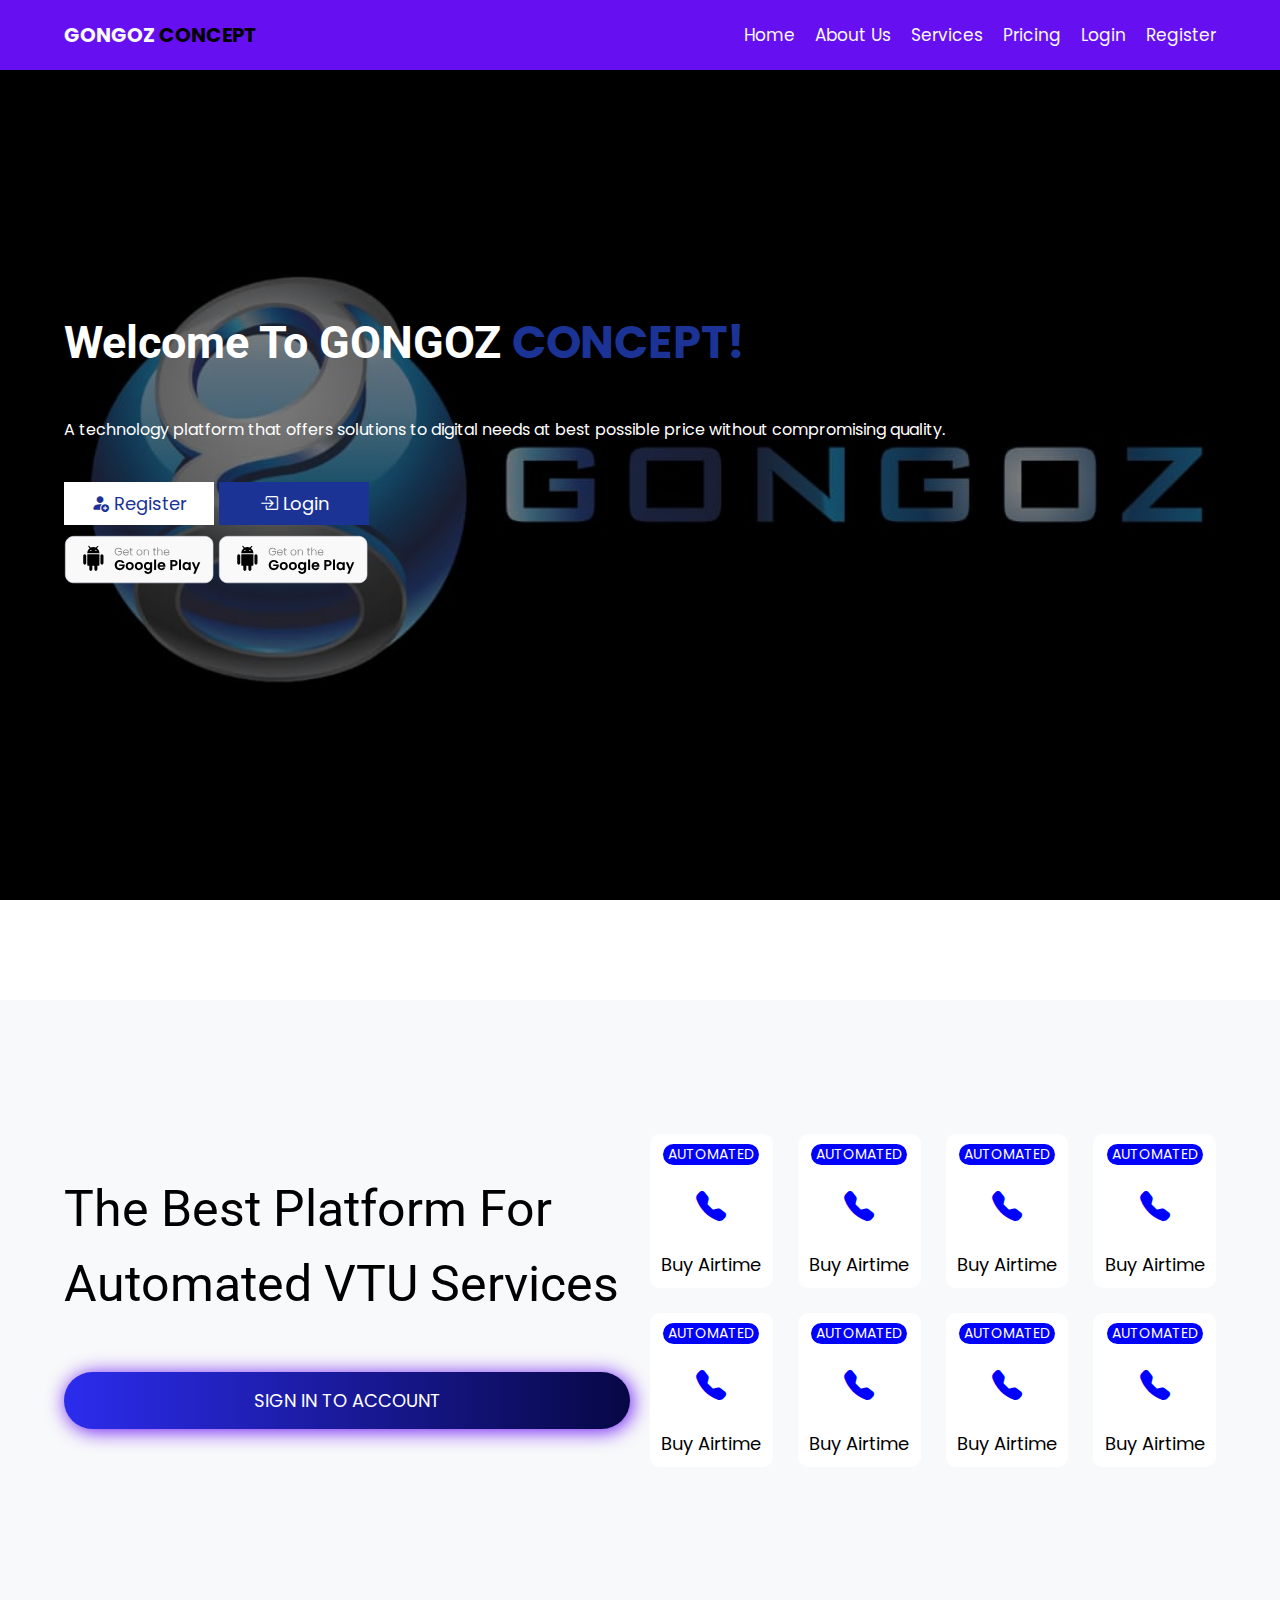
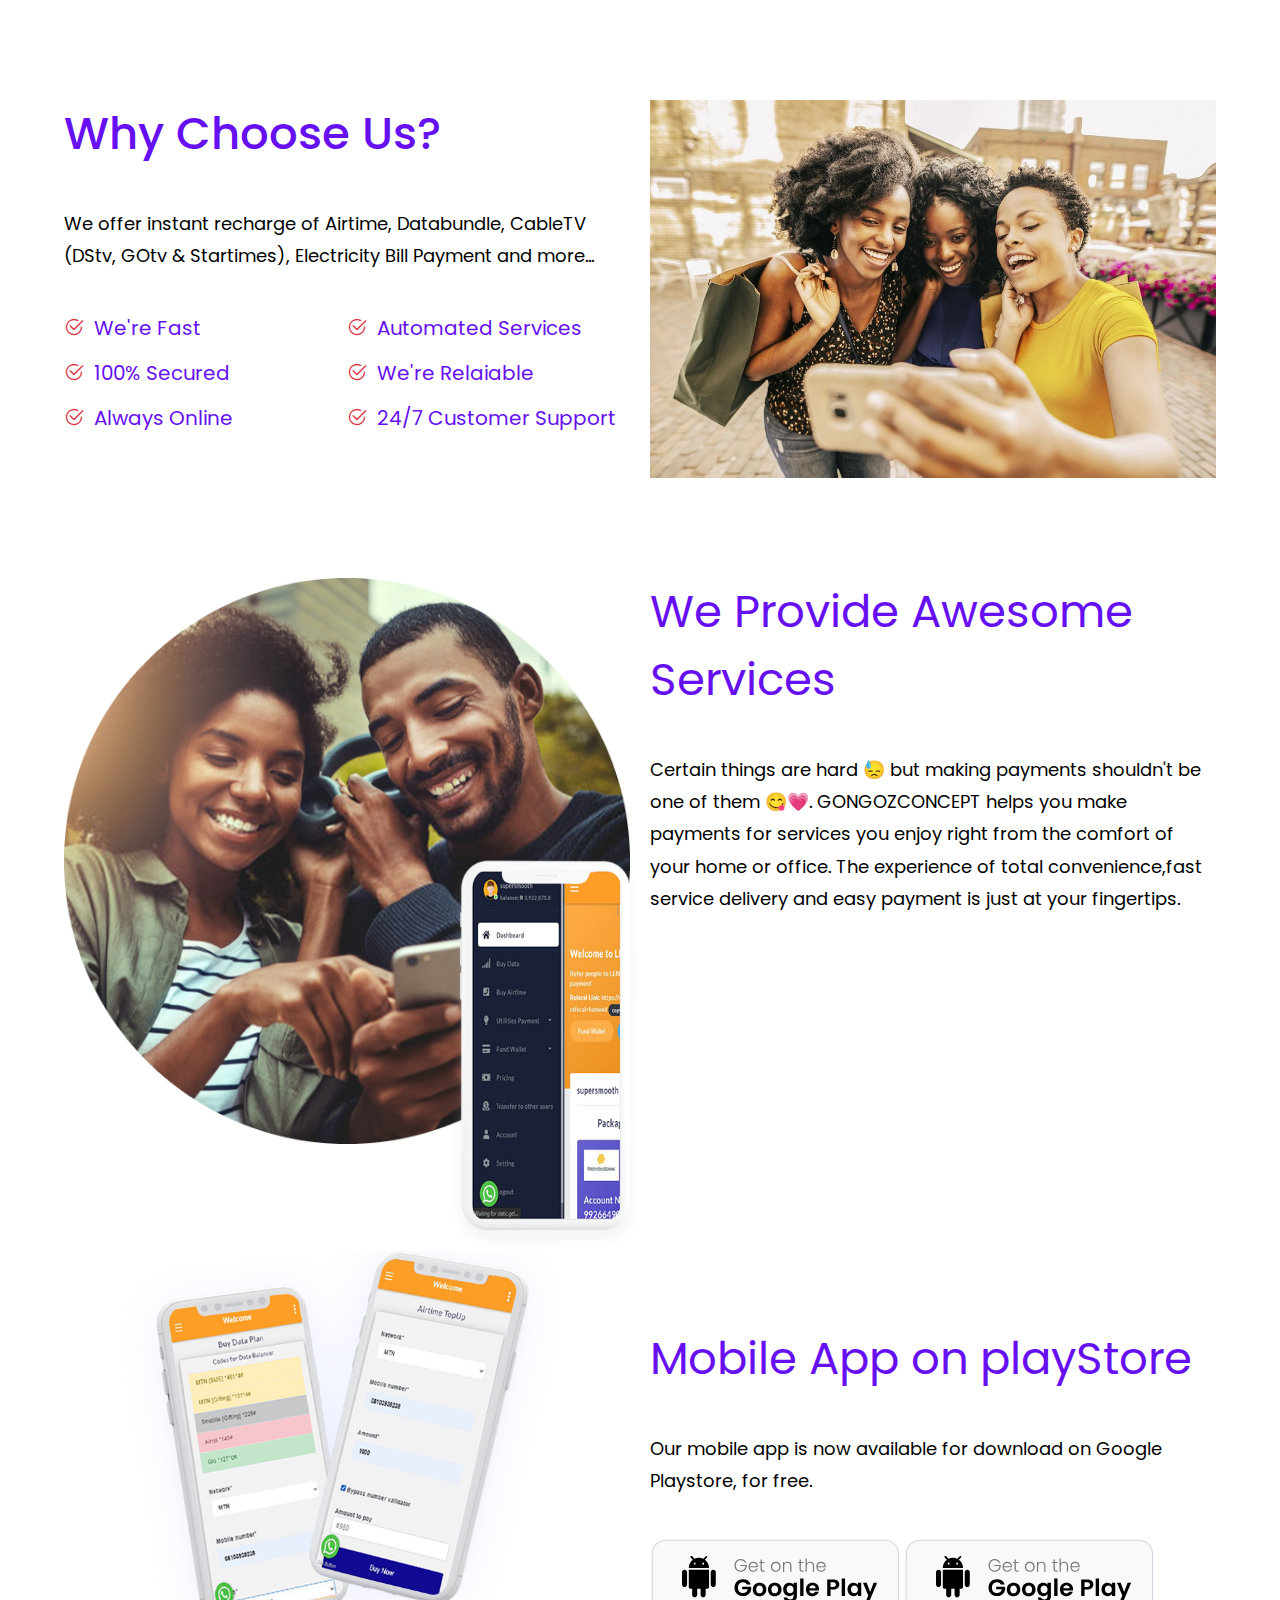
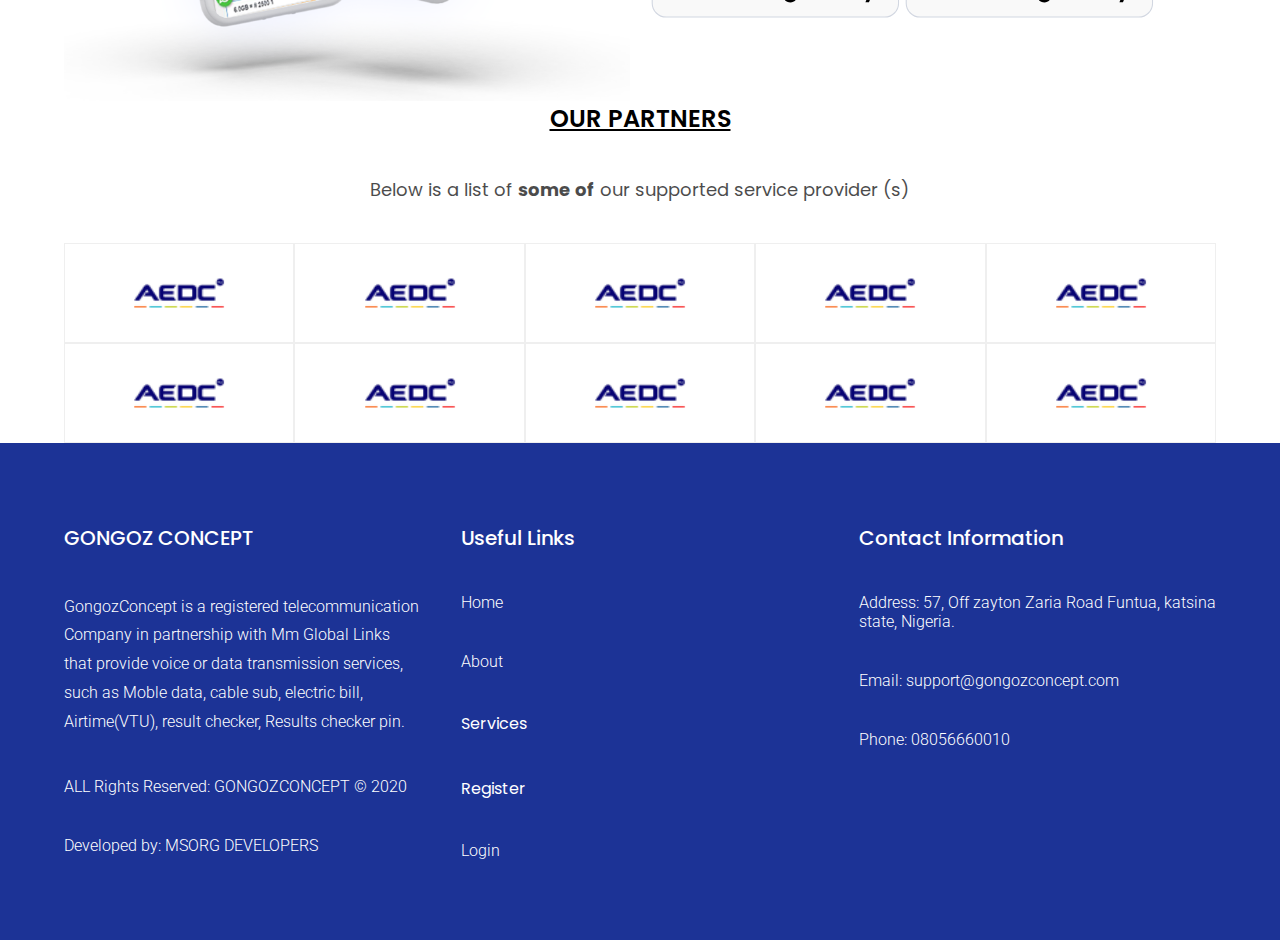
<file: index.html>
<!DOCTYPE html>
<html lang="en">
  <head>
    <meta charset="UTF-8" />
    <meta name="viewport" content="width=device-width, initial-scale=1.0" />
    <!-- mbile meta -->
    <meta name="viewport" content="initial-scale=1, maximum-scale=1" />
    <!-- author -->
    <meta name="author" content="Reuben" />
    <!-- description -->
    <meta name="description" content="Crypto Trading Company in Ughelli" />
    <!-- keywords -->
    <meta name="keywords" content="Airtime, VTU, Cable Tv, Delta State" />
    <title>Gongoz Clone| Home-Page</title>
    <!-- Design system css -->
    <link rel="stylesheet" href="./src/css/design-system.css" />
    <!-- index.css -->
    <link rel="stylesheet" href="./src/css/index.css" />
    <!-- bootstrap icons -->
    <link
      rel="stylesheet"
      href="https://cdn.jsdelivr.net/npm/bootstrap-icons@1.11.3/font/bootstrap-icons.min.css"
    />
    <!-- fontawesome -->
    <!-- <link rel="stylesheet" href="https://cdnjs.cloudflare.com/ajax/libs/font-awesome/6.6.0/css/all.min.css"/> -->
  </head>
  <body>
    <!-- Big screen nav starts -->
    <header class="header-lg">
      <nav class="nav container">
        <div class="nav_left poppins-bold">
          Gongoz <span class="concept">Concept</span>
        </div>
        <div class="nav_right">
          <a href="index.html">Home</a>
          <a href="about.html">About Us</a>
          <a href="#">Services</a>
          <a href="#">Pricing</a>
          <a href="login.html">Login</a>
          <a href="register.html">Register</a>
        </div>
      </nav>
    </header>
    <!-- Big screen nav ends -->

    <!-- Small screen nav -->
    <header class="headersm" id="headersm">
      <nav class="nav-sm">
        <div class="top container">
          <div class="top_left poppins-bold">
            Gongoz <span class="Concept">Concept</span>
          </div>
          <div class="top_right">
            <i class="bi bi-list hambuger" id="hambuger"></i>
            <i class="bi bi-x close" id="close"></i>
          </div>
        </div>
        <div class="bottom">
          <div>
            <a href="index.html">Home</a>
          </div>
          <div>
            <a href="about.html">About Us</a>
          </div>
          <div>
            <a href="#">Services</a>
          </div>

          <div>
            <a href="#">Pricing</a>
          </div>

          <div>
            <a href="login.html">Login</a>
          </div>
        </div>
      </nav>
    </header>
    <!-- Small screen nav ends -->

    <!-- intro section starts -->
    <div class="intro_section" id="intro_section">
      <div class="intro_section--content container">
        <h1 class="welcome roboto-bold">
          Welcome To GONGOZ <span class="intro_concept">CONCEPT!</span>
        </h1>
        <p class="intro_text poppins-regular">
          A technology platform that offers solutions to digital needs at best
          possible price without compromising quality.
        </p>

        <div class="buttons">
          <button class="register">
            <i class="bi bi-person-fill-add"></i> Register
          </button>
          <button class="login">
            <i class="bi bi-box-arrow-in-right"></i> Login
          </button>
        </div>
        <div class="store">
          <img
            src="./src/images/google_play_img.svg"
            alt=""
            class="responsive-img playStore"
            height="200"
          />
          <img
            src="./src/images/google_play_img.svg"
            alt=""
            class="responsive-img appStore"
          />
        </div>
      </div>
    </div>
    <!-- intro section ends -->

    <!-- services section stars-->

    <div class="services_section" id="services_section">
      <div class="services_section--content container gridwith2Cols">
        <div class="services_section--content_right">
          <h1 class="service_title roboto-regular">
            The Best Platform For Automated VTU Services
          </h1>
          <button class="service_btn">SIGN IN TO ACCOUNT</button>
        </div>
        <div class="services_section--content_left">
          <div class="service">
            <p class="automated">AUTOMATED</p>
            <i class="bi bi-telephone-fill"></i>
            <a href="#" class="service_name">Buy Airtime</a>
          </div>

          <div class="service">
            <p class="automated">AUTOMATED</p>
            <i class="bi bi-telephone-fill"></i>
            <a href="#" class="service_name">Buy Airtime</a>
          </div>

          <div class="service">
            <p class="automated">AUTOMATED</p>
            <i class="bi bi-telephone-fill"></i>
            <a href="#" class="service_name">Buy Airtime</a>
          </div>

          <div class="service">
            <p class="automated">AUTOMATED</p>
            <i class="bi bi-telephone-fill"></i>
            <a href="#" class="service_name">Buy Airtime</a>
          </div>

          <div class="service">
            <p class="automated">AUTOMATED</p>
            <i class="bi bi-telephone-fill"></i>
            <a href="#" class="service_name">Buy Airtime</a>
          </div>

          <div class="service">
            <p class="automated">AUTOMATED</p>
            <i class="bi bi-telephone-fill"></i>
            <a href="#" class="service_name">Buy Airtime</a>
          </div>

          <div class="service">
            <p class="automated">AUTOMATED</p>
            <i class="bi bi-telephone-fill"></i>
            <a href="#" class="service_name">Buy Airtime</a>
          </div>

          <div class="service">
            <p class="automated">AUTOMATED</p>
            <i class="bi bi-telephone-fill"></i>
            <a href="#" class="service_name">Buy Airtime</a>
          </div>
        </div>
      </div>
    </div>
    <!-- services section ends-->

    <!-- Why choose us section starts-->
    <div class="chooseUs_section" id="chooseUs_section">
      <div class="chooseUs_section--content container gridwith2Cols">
        <div class="chooseUs_section--content_left flex">
          <div class="chooseUs_section_Title sectionTitle poppins-medium">
            Why Choose Us?
          </div>
          <p class="chooseUs_section_text sectionText">
            We offer instant recharge of Airtime, Databundle, CableTV (DStv,
            GOtv & Startimes), Electricity Bill Payment and more...
          </p>
          <div class="chooseUs_section_reasons">
            <div class="chooseUs_section_reasons--left">
              <div class="reason">
                <i class="bi bi-check2-circle"></i>
                <p>We're Fast</p>
              </div>
              <div class="reason">
                <i class="bi bi-check2-circle"></i>
                <p>100% Secured</p>
              </div>
              <div class="reason">
                <i class="bi bi-check2-circle"></i>
                <p>Always Online</p>
              </div>
            </div>
            <div class="chooseUs_section_reasons--right">
              <div class="reason">
                <i class="bi bi-check2-circle"></i>
                <p>Automated Services</p>
              </div>
              <div class="reason">
                <i class="bi bi-check2-circle"></i>
                <p>We're Relaiable</p>
              </div>
              <div class="reason">
                <i class="bi bi-check2-circle"></i>
                <p>24/7 Customer Support</p>
              </div>
            </div>
          </div>
        </div>
        <img
          src="./src/images/ban.jpg"
          alt="Why-Choose_Us-img"
          class="chooseUs_section--content_right responsive-img"
        />
      </div>
    </div>
    <!-- Why choose us section ends -->

    <!-- services we provide section starts -->
    <div class="services_weProvide" id="services_weprovide">
      <div class="services_weProvide--content gridwith2Cols container">
        <div class="services_weProvide--content-left">
          <img
            src="./src/images/cou.png"
            alt="services_pic"
            class="responsive-img"
            width="100%"
          />
          <img
            src="./src/images/smartphone1.png"
            alt="phone"
            class="responsive-img smartPhone1"
          />
        </div>
        <div class="services_weProvide--content-right flex">
          <div class="services_weProvide--content-right-top sectionTitle">
            We Provide Awesome Services
          </div>
          <div class="services_weProvide--content-right-bottom sectionText">
            Certain things are hard 😓 but making payments shouldn't be one of
            them 😋💗. GONGOZCONCEPT helps you make payments for services you
            enjoy right from the comfort of your home or office. The experience
            of total convenience,fast service delivery and easy payment is just
            at your fingertips.
          </div>
        </div>
      </div>
    </div>
    <!-- services we provide section ends -->

    <!-- Get mobile app starts -->
    <div class="getMobileApp" id="getMobileApp">
      <div class="getMobileApp--content gridwith2Cols container">
        <img
          src="./src/images/mobileApp.png"
          alt="services_pic"
          class="responsive-img getMobileApp--content-left"
          width="100%"
        />

        <div class="getMobileApp--content-right flex">
          <div class="getMobileApp--content-right-top sectionTitle">
            Mobile App on playStore
          </div>
          <div class="getMobileApp--content-right-bottom">
            <p class="sectionText">
              Our mobile app is now available for download on Google Playstore,
              for free.
            </p>
          </div>
          <div class="GetAppstore">
            <img
              src="./src/images/google_play_img.svg"
              alt=""
              class="responsive-img playStore"
            />
            <img
              src="./src/images/google_play_img.svg"
              alt=""
              class="responsive-img appStore"
            />
          </div>
        </div>
      </div>
    </div>
    <!-- Get mobile app ends -->

    <!-- Our partners section starts -->
    <div class="ourPartners_section" id="ourPartners_section">
      <div class="ourPartners_section--content container flex">
        <h2 class="ourPartners_section--top-title">OUR PARTNERS</h2>
        <p class="ourPartners_section--top-text">
          Below is a list of <b> some of</b> our supported service provider (s)
        </p>
        <div class="ourPartners_section--images">
          <div class="partnerImg">
            <img
              src="./src/images/aedc.png"
              alt="aedc"
              class="responsive-img"
            />
          </div>
          <div class="partnerImg">
            <img
              src="./src/images/aedc.png"
              alt="aedc"
              class="responsive-img"
            />
          </div>
          <div class="partnerImg">
            <img
              src="./src/images/aedc.png"
              alt="aedc"
              class="responsive-img"
            />
          </div>
          <div class="partnerImg">
            <img
              src="./src/images/aedc.png"
              alt="aedc"
              class="responsive-img"
            />
          </div>
          <div class="partnerImg">
            <img
              src="./src/images/aedc.png"
              alt="aedc"
              class="responsive-img"
            />
          </div>
          <div class="partnerImg">
            <img
              src="./src/images/aedc.png"
              alt="aedc"
              class="responsive-img"
            />
          </div>
          <div class="partnerImg">
            <img
              src="./src/images/aedc.png"
              alt="aedc"
              class="responsive-img"
            />
          </div>
          <div class="partnerImg">
            <img
              src="./src/images/aedc.png"
              alt="aedc"
              class="responsive-img"
            />
          </div>
          <div class="partnerImg">
            <img
              src="./src/images/aedc.png"
              alt="aedc"
              class="responsive-img"
            />
          </div>
          <div class="partnerImg">
            <img
              src="./src/images/aedc.png"
              alt="aedc"
              class="responsive-img"
            />
          </div>
        </div>
      </div>
    </div>
    <!-- Our partners section ends -->

    <!-- footer section starts -->
    <footer class="footer_section" id="footer_section">
      <div class="footer_section_content container">
        <div class="section1 flex">
          <p class="footerTitle poppins-medium">GONGOZ CONCEPT</p>
          <p style="line-height: 1.8" class="roboto-light">
            GongozConcept is a registered telecommunication Company in
            partnership with Mm Global Links that provide voice or data
            transmission services, such as Moble data, cable sub, electric bill,
            Airtime(VTU), result checker, Results checker pin.
          </p>
          <p class="roboto-light">
            ALL Rights Reserved: GONGOZCONCEPT &copy; 2020
          </p>
          <p class="roboto-light">Developed by: MSORG DEVELOPERS</p>
        </div>
        <div class="section2 flex">
          <p class="footerTitle poppins-medium">Useful Links</p>
          <div class="footerLinks flex">
            <a href="index.html" class="roboto-light">Home</a>
            <a href="#" class="roboto-light">About</a>
            <a href="#services_section">Services</a
            ><a href="register.html">Register</a>
            <a href="login.html" class="roboto-light">Login</a>
          </div>
        </div>
        <div class="section3 flex poppins-medium">
          <p class="footerTitle">Contact Information</p>
          <p class="roboto-light">
            Address: 57, Off zayton Zaria Road Funtua, katsina state, Nigeria.
          </p>
          <p class="roboto-light">Email: support@gongozconcept.com</p>
          <p class="roboto-light">Phone: 08056660010</p>
        </div>
      </div>
    </footer>
    <!--  footer section ends -->

    <!-- Read up CSS GRADIENT IN W3SCHOOL -->
    <script src="./src/js/main.js"></script>
  </body>
</html>
</file>
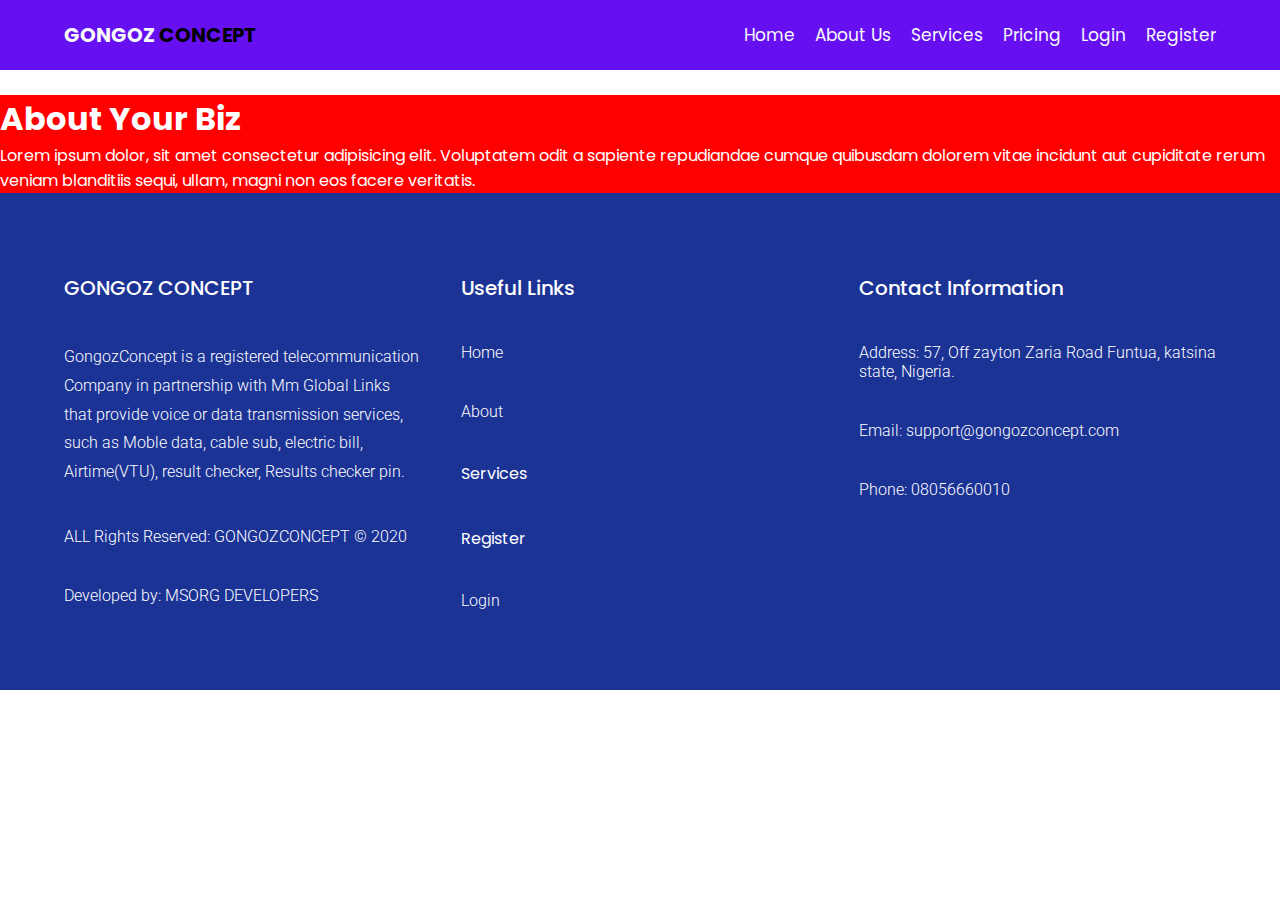
<file: about.html>
<!DOCTYPE html>
<html lang="en">
  <head>
    <meta charset="UTF-8" />
    <meta name="viewport" content="width=device-width, initial-scale=1.0" />
    <!-- mbile meta -->
    <meta name="viewport" content="initial-scale=1, maximum-scale=1" />
    <!-- author -->
    <meta name="author" content="Reuben" />
    <!-- description -->
    <meta name="description" content="Crypto Trading Company in Ughelli" />
    <!-- keywords -->
    <meta name="keywords" content="Airtime, VTU, Cable Tv, Delta State" />
    <title>Gongoz Clone| About Page</title>
    <!-- design system css -->
    <link rel="stylesheet" href="./src/css/design-system.css" />
    <!-- about.css -->
    <link rel="stylesheet" href="./src/css/about.css" />
    <!-- bootstrap icons -->
    <link
      rel="stylesheet"
      href="https://cdn.jsdelivr.net/npm/bootstrap-icons@1.11.3/font/bootstrap-icons.min.css"
    />
    <!-- icon -->
    <link rel="stylesheet" href="./src/images/smartphone1.png" />
  </head>
  <body id="aboutBody">
    <!-- big screen nav starts -->
    <header class="header-lg">
      <nav class="nav container">
        <div class="nav_left poppins-bold">
          Gongoz <span class="concept">Concept</span>
        </div>
        <div class="nav_right">
          <a href="index.html">Home</a>
          <a href="about.html">About Us</a>
          <a href="#">Services</a>
          <a href="#">Pricing</a>
          <a href="login.html">Login</a>
          <a href="register.html">Register</a>
        </div>
      </nav>
    </header>
    <!-- big screen nav ends -->

    <!-- small screen nav starts -->
    <header class="headersm" id="headersm">
      <nav class="nav-sm">
        <div class="top container">
          <div class="top_left poppins-bold">
            Gongoz <span class="Concept">Concept</span>
          </div>
          <div class="top_right">
            <i class="bi bi-list hambuger" id="hambuger"></i>
            <i class="bi bi-x close" id="close"></i>
          </div>
        </div>
        <div class="bottom">
          <div>
            <a href="index.html">Home</a>
          </div>
          <div>
            <a href="about.html">About Us</a>
          </div>
          <div>
            <a href="#">Services</a>
          </div>

          <div>
            <a href="#">Pricing</a>
          </div>

          <div>
            <a href="login.html">Login</a>
          </div>
        </div>
      </nav>
    </header>
    <!-- small screen ends -->

    <!-- content for about section starts -->
    <section class="about_content">
      <h1>About Your Biz</h1>
      <p>
        Lorem ipsum dolor, sit amet consectetur adipisicing elit. Voluptatem
        odit a sapiente repudiandae cumque quibusdam dolorem vitae incidunt aut
        cupiditate rerum veniam blanditiis sequi, ullam, magni non eos facere
        veritatis.
      </p>
    </section>
    <!-- content for about section ends -->

    <!-- footer section starts -->
    <footer class="footer_section" id="footer_section">
      <div class="footer_section_content container">
        <div class="section1 flex">
          <p class="footerTitle poppins-medium">GONGOZ CONCEPT</p>
          <p style="line-height: 1.8" class="roboto-light">
            GongozConcept is a registered telecommunication Company in
            partnership with Mm Global Links that provide voice or data
            transmission services, such as Moble data, cable sub, electric bill,
            Airtime(VTU), result checker, Results checker pin.
          </p>
          <p class="roboto-light">
            ALL Rights Reserved: GONGOZCONCEPT &copy; 2020
          </p>
          <p class="roboto-light">Developed by: MSORG DEVELOPERS</p>
        </div>
        <div class="section2 flex">
          <p class="footerTitle poppins-medium">Useful Links</p>
          <div class="footerLinks flex">
            <a href="index.html" class="roboto-light">Home</a>
            <a href="about.html" class="roboto-light">About</a>
            <a href="#services_section">Services</a
            ><a href="register.html">Register</a>
            <a href="login.html" class="roboto-light">Login</a>
          </div>
        </div>
        <div class="section3 flex poppins-medium">
          <p class="footerTitle">Contact Information</p>
          <p class="roboto-light">
            Address: 57, Off zayton Zaria Road Funtua, katsina state, Nigeria.
          </p>
          <p class="roboto-light">Email: support@gongozconcept.com</p>
          <p class="roboto-light">Phone: 08056660010</p>
        </div>
      </div>
    </footer>
    <!-- footer section ends -->

    <script src="./src/js/main.js"></script>
  </body>
</html>
</file>
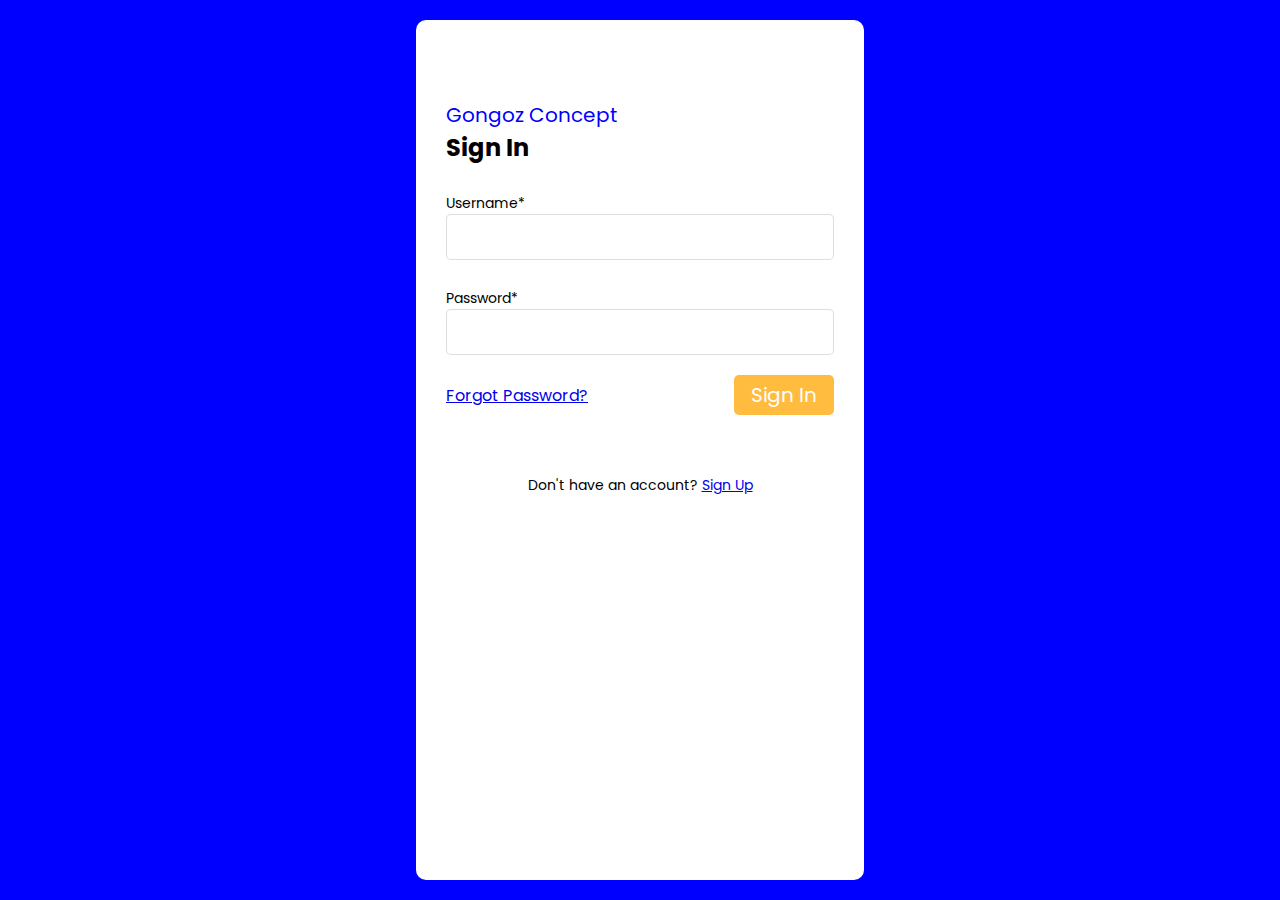
<file: login.html>
<!DOCTYPE html>
<html lang="en">
  <head>
    <meta charset="UTF-8" />
    <meta name="viewport" content="width=device-width, initial-scale=1.0" />
    <!-- mbile meta -->
    <meta name="viewport" content="initial-scale=1, maximum-scale=1" />
    <!-- author -->
    <meta name="author" content="Reuben" />
    <!-- description -->
    <meta name="description" content="Crypto Trading Company in Ughelli" />
    <!-- keywords -->
    <meta name="keywords" content="Airtime, VTU, Cable Tv, Delta State" />
    <title>Gongoz Clone| Home-Page</title>
    <!-- Design system css -->
    <link rel="stylesheet" href="./src/css/design-system.css" />
    <!-- register.css -->
    <link rel="stylesheet" href="./src/css/login.css" />
    <!-- bootstrap icons -->
    <link
      rel="stylesheet"
      href="https://cdn.jsdelivr.net/npm/bootstrap-icons@1.11.3/font/bootstrap-icons.min.css"
    />
    <!-- icon -->
    <link rel="icon" href="./src/images/smartphone1.png" />
  </head>
  <body id="loginBody">
    <form action="" class="LoginFormContainer">
      <div class="title">
        <a href="index.html">Gongoz Concept</a>
        <h2>Sign In</h2>
      </div>
      <div>
        <label for="username">Username*</label>
        <input type="text" id="username" name="username" required />
      </div>
      <div>
        <label for="password">Password*</label>
        <input type="password" id="password" name="password" required />
      </div>
      <div class="action">
        <a href="#">Forgot Password?</a>
        <button>Sign In</button>
      </div>
      <p class="signUp">
        Don't have an account? <a href="register.html">Sign Up</a>
      </p>
    </form>
  </body>
</html>
</file>
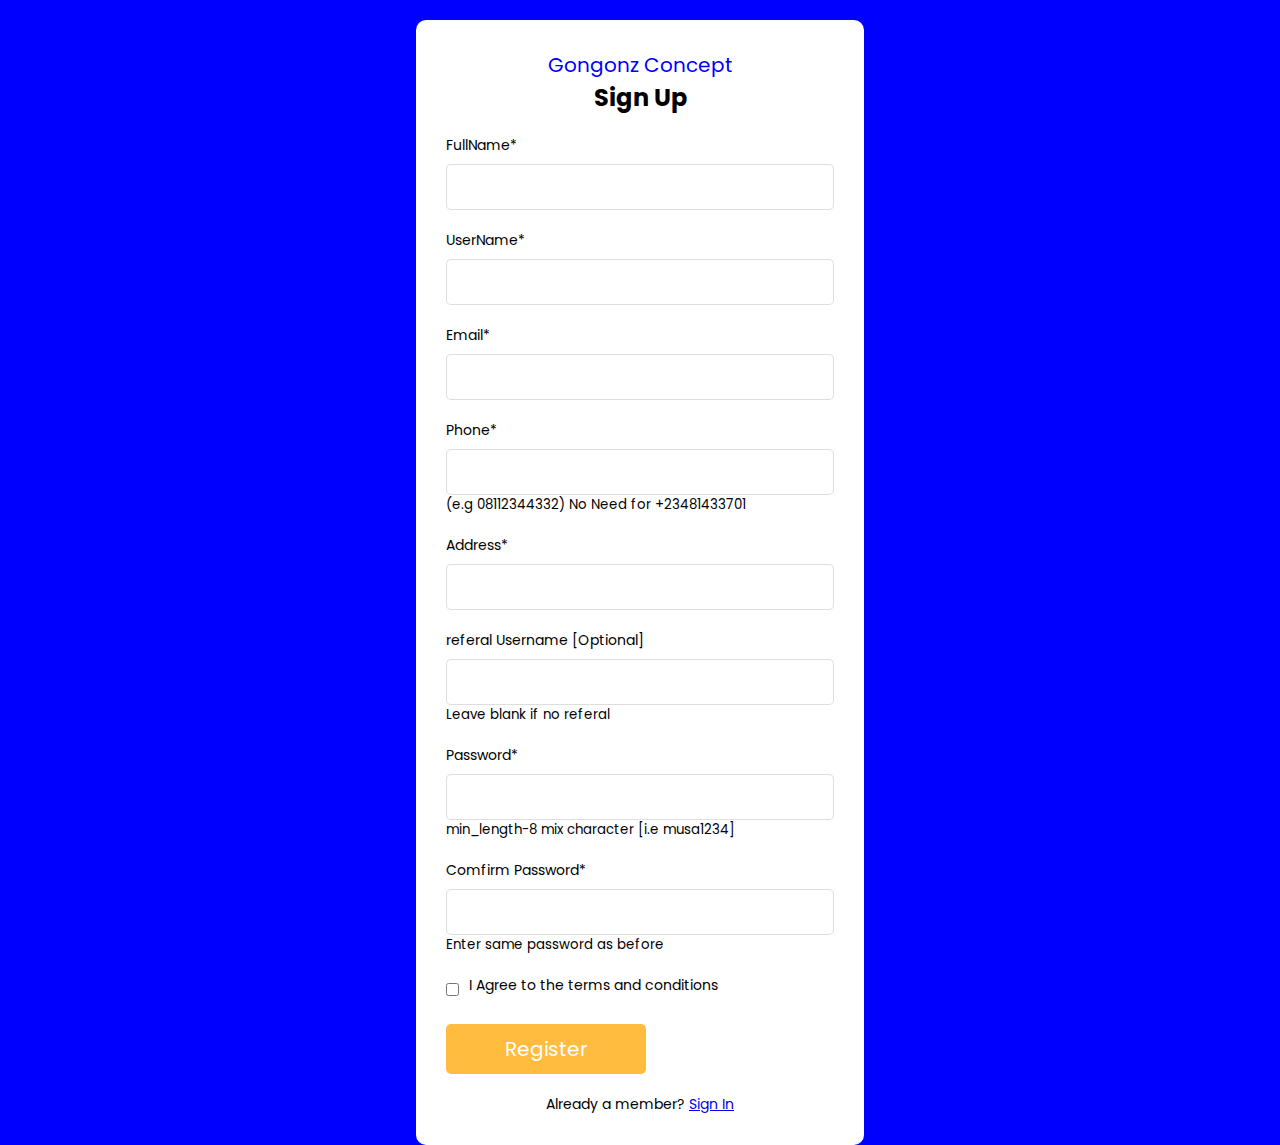
<file: register.html>
<!DOCTYPE html>
<html lang="en">
  <head>
    <meta charset="UTF-8" />
    <meta name="viewport" content="width=device-width, initial-scale=1.0" />
    <!-- mbile meta -->
    <meta name="viewport" content="initial-scale=1, maximum-scale=1" />
    <!-- author -->
    <meta name="author" content="Reuben" />
    <!-- description -->
    <meta name="description" content="Crypto Trading Company in Ughelli" />
    <!-- keywords -->
    <meta name="keywords" content="Airtime, VTU, Cable Tv, Delta State" />
    <title>Gongoz Clone| Home-Page</title>
    <!-- Design system css -->
    <link rel="stylesheet" href="./src/css/design-system.css" />
    <!-- register.css -->
    <link rel="stylesheet" href="./src/css/register.css" />
    <!-- bootstrap icons -->
    <link
      rel="stylesheet"
      href="https://cdn.jsdelivr.net/npm/bootstrap-icons@1.11.3/font/bootstrap-icons.min.css"
    />
    <!-- icon -->
    <link rel="icon" href="./src/images/smartphone1.png" />
  </head>
  <body id="registerBody">
    <form action="" class="RegisterFormContainer">
      <div class="title">
        <a href="index.html">Gongonz Concept</a>
        <h2>Sign Up</h2>
      </div>
      <div>
        <label for="fullName">FullName*</label>
        <input type="text" id="fullName" name="fullName" required />
      </div>
      <div>
        <label for="username">UserName*</label>
        <input type="text" id="username" name="username" required />
      </div>
      <div>
        <label for="email">Email*</label>
        <input type="email" id="email" name="email" required />
      </div>
      <div>
        <label for="phone">Phone*</label>
        <input type="text" id="phone" name="phone" required />
        <small>(e.g 08112344332) No Need for +23481433701</small>
      </div>
      <div>
        <label for="address">Address*</label>
        <input type="text" id="address" name="address" required />
      </div>
      <div>
        <label for="referal">referal Username [Optional]</label>
        <input type="text" id="referal" name="referal" required />
        <small>Leave blank if no referal</small>
      </div>
      <div>
        <label for="password">Password*</label>
        <input type="password" id="password" name="password" required />
        <small>min_length-8 mix character [i.e musa1234]</small>
      </div>
      <div>
        <label for="password">Comfirm Password*</label>
        <input type="password" id="password" name="password" required />
        <small>Enter same password as before</small>
      </div>
      <div class="agree">
        <input type="checkbox" id="agree" name="agree" required />
        <label for="agree">I Agree to the terms and conditions</label>
      </div>
      <button>Register</button>

      <p class="signIn">Already a member? <a href="login.html">Sign In</a></p>
    </form>
  </body>
</html>
</file>
<file: src/css/design-system.css>
@import url("https://fonts.googleapis.com/css2?family=Poppins:ital,wght@0,100;0,200;0,300;0,400;0,500;0,600;0,700;0,800;0,900;1,100;1,200;1,300;1,400;1,500;1,600;1,700;1,800;1,900&family=Roboto:ital,wght@0,100;0,300;0,400;0,500;0,700;0,900;1,100;1,300;1,400;1,500;1,700;1,900&display=swap");

/* font-family: "Roboto" sans-serif; 
   font-family: "Poppins", sans-serif;
*/

* {
  padding: 0;
  margin: 0;
  box-sizing: border-box;
  font-family: "Poppins", sans-serif;
}

:root {
  --blue: #007bff;
  --indigo: #6610f2;
  --purple: #1c3396;
  --pink: #e83e8c;
  --red: #dc3545;
  --orange: #fd7e14;
  --yellow: #ffc107;
  --green: #28a745;
  --teal: #20c997;
  --cyan: #17a2b8;
  --white: #fff;
  --gray: #6c757d;
  --gray-dark: #343a40;
  --primary: #007bff;
  --secondary: #6c757d;
  --success: #28a745;
  --info: #17a2b8;
  --warning: #ffc107;
  --danger: #dc3545;
  --light: #f8f9fa;
  --dark: #343a40;
  --black: #000000;
  --white: #ffffff;
  /* --breakpoint-xs: 0;
  --breakpoint-sm: 576px;
  --breakpoint-md: 768px;
  --breakpoint-lg: 992px;
  --breakpoint-xl: 1200px; */
}

html {
  scroll-behavior: smooth;
}

/* roboto font family */
.roboto-thin {
  font-family: "Roboto", sans-serif;
  font-weight: 100;
  font-style: normal;
}

.roboto-light {
  font-family: "Roboto", sans-serif;
  font-weight: 300;
  font-style: normal;
}

.roboto-regular {
  font-family: "Roboto", sans-serif;
  font-weight: 400;
  font-style: normal;
}

.roboto-medium {
  font-family: "Roboto", sans-serif;
  font-weight: 500;
  font-style: normal;
}

.roboto-bold {
  font-family: "Roboto", sans-serif;
  font-weight: 700;
  font-style: normal;
}

.roboto-black {
  font-family: "Roboto", sans-serif;
  font-weight: 900;
  font-style: normal;
}

.roboto-thin-italic {
  font-family: "Roboto", sans-serif;
  font-weight: 100;
  font-style: italic;
}

.roboto-light-italic {
  font-family: "Roboto", sans-serif;
  font-weight: 300;
  font-style: italic;
}

.roboto-regular-italic {
  font-family: "Roboto", sans-serif;
  font-weight: 400;
  font-style: italic;
}

.roboto-medium-italic {
  font-family: "Roboto", sans-serif;
  font-weight: 500;
  font-style: italic;
}

.roboto-bold-italic {
  font-family: "Roboto", sans-serif;
  font-weight: 700;
  font-style: italic;
}

.roboto-black-italic {
  font-family: "Roboto", sans-serif;
  font-weight: 900;
  font-style: italic;
}

/* poppins font-family */
.poppins-thin {
  font-family: "Poppins", sans-serif;
  font-weight: 100;
  font-style: normal;
}

.poppins-extralight {
  font-family: "Poppins", sans-serif;
  font-weight: 200;
  font-style: normal;
}

.poppins-light {
  font-family: "Poppins", sans-serif;
  font-weight: 300;
  font-style: normal;
}

.poppins-regular {
  font-family: "Poppins", sans-serif;
  font-weight: 400;
  font-style: normal;
}

.poppins-medium {
  font-family: "Poppins", sans-serif;
  font-weight: 500;
  font-style: normal;
}

.poppins-semibold {
  font-family: "Poppins", sans-serif;
  font-weight: 600;
  font-style: normal;
}

.poppins-bold {
  font-family: "Poppins", sans-serif;
  font-weight: 700;
  font-style: normal;
}

.poppins-extrabold {
  font-family: "Poppins", sans-serif;
  font-weight: 800;
  font-style: normal;
}

.poppins-black {
  font-family: "Poppins", sans-serif;
  font-weight: 900;
  font-style: normal;
}

.poppins-thin-italic {
  font-family: "Poppins", sans-serif;
  font-weight: 100;
  font-style: italic;
}

.poppins-extralight-italic {
  font-family: "Poppins", sans-serif;
  font-weight: 200;
  font-style: italic;
}

.poppins-light-italic {
  font-family: "Poppins", sans-serif;
  font-weight: 300;
  font-style: italic;
}

.poppins-regular-italic {
  font-family: "Poppins", sans-serif;
  font-weight: 400;
  font-style: italic;
}

.poppins-medium-italic {
  font-family: "Poppins", sans-serif;
  font-weight: 500;
  font-style: italic;
}

.poppins-semibold-italic {
  font-family: "Poppins", sans-serif;
  font-weight: 600;
  font-style: italic;
}

.poppins-bold-italic {
  font-family: "Poppins", sans-serif;
  font-weight: 700;
  font-style: italic;
}

.poppins-extrabold-italic {
  font-family: "Poppins", sans-serif;
  font-weight: 800;
  font-style: italic;
}

.poppins-black-italic {
  font-family: "Poppins", sans-serif;
  font-weight: 900;
  font-style: italic;
}

/* General classes starts */
.container {
  width: 90%;
  margin: 0 auto;
  max-width: 1300px;
}

.responsive-img {
  max-width: 100%;
  height: auto;
}

.gridwith2Cols {
  display: grid;
  grid-template-columns: 1fr 1fr;
  gap: 20px;
}

.sectionTitle {
  color: var(--indigo);
  font-size: 45px;
}

.flex {
  display: flex;
  flex-direction: column;
  gap: 40px;
}

.sectionText {
  font-size: 18px;
  line-height: 1.8;
}

/* General Classes ends */

/* header-lg and navbar styles starts */
.header-lg {
  background-color: var(--indigo);
  color: var(--light);
  padding: 20px 0;
  position: fixed;
  top: 0;
  width: 100%;
}

.nav {
  display: flex;
  flex-direction: row;
  align-items: center;
  justify-content: space-between;
}

.nav_left {
  font-size: 20px;
  text-transform: uppercase;
}

.nav_right {
  display: flex;
  gap: 20px;
}

.nav_right a {
  text-decoration: none;
  color: var(--light);
  font-size: 17px;
  transition: color 1s;
}

.nav_right a:hover {
  background: -webkit-linear-gradient(white, #007bff);
  -webkit-background-clip: text;
  -webkit-text-fill-color: transparent;
}

.concept {
  color: var(--black);
}

/* header-lg and navbar styles ends */

/* header-sm starts */
.headersm {
  background-color: var(--purple);
  color: var(--light);
  display: none;
  position: fixed;
  top: 0;
  width: 100%;
}

.top {
  display: flex;
  flex-direction: row;
  justify-content: space-between;
  align-items: center;
  padding: 10px 0;
}

.top_left {
  font-size: 20px;
  text-transform: uppercase;
}

.top_right {
  font-size: 30px;
  cursor: pointer;
}

.close {
  display: none;
}

.bottom {
  background-color: var(--white);
}

.bottom > div {
  border-bottom: 1px solid rgba(211, 211, 211, 0.74);
  height: 55px;
  line-height: 55px;
  padding: 0 10px;
}

.bottom > div a {
  text-decoration: none;
  color: var(--black);
  font-size: 16;
}
/* header-sm ends */

/* footer section starts */
.footer_section {
  background-color: #1c3396;
  padding: 80px 0;
  color: var(--white);
}

.footer_section_content {
  display: grid;
  grid-template-columns: repeat(3, 1fr);
  gap: 40px;
}

.footerTitle {
  font-size: 20px;
}

.footerLinks a {
  text-decoration: none;
  color: var(--white);
}
/* footer section ends */

/* responsive design */
@media (max-width: 1200px) {
  .gridwith2Cols {
    grid-template-columns: 1fr;
    gap: 100px;
  }
}

@media (max-width: 768px) {
  .container {
    width: 95%;
  }

  .header-lg {
    display: none;
  }

  .headersm {
    display: block;
  }

  .bottom {
    display: none;
  }

  .headersm.active .bottom {
    display: block;
  }

  .headersm.active .hambuger {
    display: none;
  }

  .headersm.active .close {
    display: block;
  }

  .sectionTitle {
    font-size: 25px;
  }

  .sectionText {
    font-size: 14px;
  }

  .footer_section_content {
    grid-template-columns: 1fr;
  }
}
</file>
<file: src/css/index.css>
/* intro section starts */
.intro_section {
  /* border: 1px solid red; */
  height: 100vh;
  background-color: black;
  background-image: url("../images/gong.jpeg");
  background-position: center;
  background-size: cover;
  box-shadow: inset 1000px 1000px 2000px rgba(0, 0, 0, 0.5);
  /* Normally, a box-shadow is applied outside the edges of the element, creating an outer shadow. However, when you use the inset keyword, the shadow is applied inside the element, creating an inner shadow */
  position: relative;
  top: -100px;
  width: 100%;
  z-index: -1;
}

.intro_section--content {
  display: flex;
  flex-direction: column;
  justify-content: center;
  /* border: 1px solid blue; */
  height: 100vh;
  margin-top: 100px;
}

.welcome {
  color: var(--white);
  font-size: 45px;
  margin-bottom: 40px;
}

.intro_text {
  color: var(--white);
  margin-bottom: 40px;
}

.intro_concept {
  color: var(--purple);
}

.buttons {
  margin-bottom: 10px;
  display: flex;
  flex-direction: row;
  gap: 5px;
}

.register,
.login {
  padding: 8px;
  width: 150px;
  border: none;
  font-size: 18px;
}

.register {
  background-color: var(--white);
  color: var(--purple);
}

.login {
  background-color: var(--purple);
  color: var(--white);
}

.playStore,
.appStore {
  width: 150px;
}

/* intro section ends */

/* services section starts */
.services_section {
  /* border: 1px solid red; */
  background-color: var(--light);
  height: 600px;
}

.services_section--content {
  /* border: 1px solid blue; */
  padding: 80px 0;
  height: 600px;
  align-items: center;
}

.services_section--content_right {
  display: flex;
  flex-direction: column;
  gap: 50px;
  align-items: center;
  /* border: 2px solid saddlebrown; */
}

.service_title {
  /* text-align: center; */
  font-size: 50px;
  line-height: 1.5;
}

.service_btn {
  width: 100%;
  border: none;
  padding: 15px;
  border-radius: 75px;
  background-image: linear-gradient(to right, rgb(44, 44, 238), rgb(7, 7, 69));
  color: var(--white);
  font-size: 18px;
  box-shadow: 2px 2px 20px var(--indigo);
}

.services_section--content_left {
  display: grid;
  grid-template-columns: repeat(4, 1fr);
  gap: 25px;
}

.services_section--content_left .service {
  background-color: var(--white);
  display: flex;
  flex-direction: column;
  align-items: center;
  gap: 20px;
  padding: 10px;
  border-radius: 10px;
}

.automated {
  font-size: 14px;
  background-color: blue;
  color: var(--white);
  border-radius: 75px;
  padding: 0 5px;
}

.services_section--content_left .service i {
  color: blue;
  font-size: 30px;
}

.service_name {
  font-size: 18px;
  text-decoration: none;
  color: var(--black);
}

/* Services section ends */

/* Why choose-Us section starts */
.chooseUs_section {
  margin-top: 100px;
}

.chooseUs_section_reasons {
  display: grid;
  grid-template-columns: 1fr 1fr;
}

.reason {
  display: flex;
  flex-direction: row;
  gap: 10px;
}

.reason p {
  font-size: 20px;
  color: var(--indigo);
}

.reason i {
  font-size: 20px;
  color: var(--danger);
}

.chooseUs_section_reasons--left,
.chooseUs_section_reasons--right {
  display: flex;
  flex-direction: column;
  gap: 15px;
}

/* Why choose-Us section ends */

/* services we provide section starts */
.services_weProvide {
  margin-top: 100px;
  /* border: 2px solid blue; */
}

.services_weProvide--content-left {
  position: relative;
  z-index: -1;
}

.smartPhone1 {
  position: absolute;
  top: 276px;
  right: -16px;
  width: 200px;
  height: 400px;
}

/* services we provide sections ends */

/* Get mobile app starts */
.getMobileApp {
  margin-top: 100px;
}

.getMobileApp--content-left {
  height: 450px;
  object-fit: cover;
}

.getMobileApp--content-right {
  align-self: center;
}

.GetAppstore img {
  width: 250px;
}
/* Get mobile app ends */

/* Our partners section starts */
.ourPartners_section--top-title,
.ourPartners_section--top-text {
  text-align: center;
}

.ourPartners_section--top-title {
  text-decoration: underline;
  font-weight: 600;
}

.ourPartners_section--top-text {
  opacity: 0.7;
  font-size: 18px;
  font-weight: 500px;
}

.ourPartners_section--images {
  /* border: 2px solid red; */
  display: grid;
  grid-template-columns: repeat(5, 1fr);
}

.partnerImg {
  border: 1px solid rgba(128, 128, 128, 0.128);
  display: flex;
  justify-content: center;
  height: 100px;
}
/* Our partners section ends */

/* RESPONSIVE DESIGN */
@media (max-width: 1200px) {
  .services_section,
  .services_section--content {
    height: 800px;
  }

  .services_section--content_right {
    grid-column: 1/2;
    grid-row: 2/3;
  }

  .services_section--content_right .service_title {
    text-align: center;
  }

  .services_section--content_left {
    grid-column: 1/2;
    grid-row: 1/2;
  }
}

@media (max-width: 768px) {
  .services_section--content_left {
    grid-template-columns: repeat(2, 1fr);
  }

  .chooseUs_section {
    margin-top: 400px;
  }

  .chooseUs_section_reasons {
    grid-template-columns: 1fr;
  }

  .chooseUs_section--content_left {
    grid-column: 1/2;
    grid-row: 2/3;
  }

  .chooseUs_section--content_right {
    grid-column: 1/2;
    grid-row: 1/2;
  }

  .getMobileApp--content-right-top,
  .getMobileApp--content-right-bottom {
    text-align: center;
  }

  .GetAppstore {
    display: flex;
    flex-direction: column;
    gap: 10px;
    align-items: center;
  }

  .ourPartners_section--images {
    grid-template-columns: repeat(4, 1fr);
  }
}

@media (max-width: 600px) {
  .smartPhone1 {
    position: absolute;
    top: 200px;
    right: -12px;
    width: 100px;
    height: 200px;
  }

  .ourPartners_section--images {
    grid-template-columns: repeat(3, 1fr);
  }
}

@media (max-width: 320px) {
  .buttons {
    flex-direction: column;
  }

  .ourPartners_section--images {
    grid-template-columns: repeat(2, 1fr);
  }
}
</file>
<file: src/css/about.css>
#aboutbody {
  display: grid;
  min-height: 100vh;
}

header {
  align-self: start;
}

footer {
  align-self: end;
}

.about_content {
  background-color: red;
  color: white;
  margin-top: 95px;
}
</file>
<file: src/css/login.css>
#loginBody {
  background-color: blue;
  height: 100vh;
  display: flex;
  justify-content: center;
}

.LoginFormContainer {
  background-color: white;
  width: 35%;
  margin: 20px auto;
  border-radius: 10px;
  display: flex;
  flex-direction: column;
  gap: 20px;
  padding: 80px 30px;
}

.LoginFormContainer div {
  display: flex;
  flex-direction: column;
}

.LoginFormContainer .title a {
  text-transform: capitalize;
  font-size: 20px;
  color: blue;
  text-decoration: none;
}

.LoginFormContainer div label {
  margin-top: 8px;
  font-size: 14px;
}

.LoginFormContainer div input {
  padding: 12px;
  border-radius: 5px;
  border: 1px solid rgba(211, 211, 211, 0.76);
}

.LoginFormContainer div input:focus {
  outline: 1px solid blue;
}

.LoginFormContainer .action {
  flex-direction: row;
  justify-content: space-between;
  align-items: center;
}

button {
  background-color: rgba(255, 166, 0, 0.753);
  color: white;
  border: none;
  padding: 5px;
  width: 100px;
  border-radius: 5px;
  font-size: 20px;
  cursor: pointer;
}

.LoginFormContainer .signUp {
  margin-top: 40px;
  text-align: center;
  font-size: 14px;
}

/* responsive design */
@media (max-width: 1000px) {
  .LoginFormContainer {
    width: 50%;
  }
}

@media (max-width: 768px) {
  .LoginFormContainer {
    width: 70%;
  }
}

@media (max-width: 500px) {
  .LoginFormContainer {
    width: 90%;
  }

  .LoginFormContainer .action {
    flex-direction: column;
    gap: 15px;
    align-self: flex-start;
  }
}
</file>
<file: src/css/register.css>
#registerBody {
  background-color: blue;
  height: 100vh;
}

.RegisterFormContainer {
  background-color: white;
  width: 35%;
  margin: 20px auto;
  border-radius: 10px;
  display: flex;
  flex-direction: column;
  gap: 20px;
  padding: 30px;
}

.RegisterFormContainer div {
  display: flex;
  flex-direction: column;
}

.RegisterFormContainer .title {
  align-self: center;
  text-align: center;
}

.RegisterFormContainer .title a {
  text-transform: capitalize;
  font-size: 20px;
  color: blue;
  text-decoration: none;
}

.RegisterFormContainer div label {
  margin-bottom: 8px;
  font-size: 14px;
}

.RegisterFormContainer div input {
  padding: 12px;
  border-radius: 5px;
  border: 1px solid rgba(211, 211, 211, 0.76);
}

.RegisterFormContainer div input:focus {
  outline: 1px solid blue;
}

.RegisterFormContainer .agree {
  flex-direction: row;
  gap: 10px;
}

.RegisterFormContainer .agree input:focus {
  outline: none;
}

button {
  background-color: rgba(255, 166, 0, 0.753);
  color: white;
  border: none;
  padding: 10px;
  width: 200px;
  border-radius: 5px;
  font-size: 20px;
  cursor: pointer;
}

.RegisterFormContainer .signIn {
  text-align: center;
  font-size: 14px;
}

/* Responsive Design */
@media (max-width: 1000px) {
  .RegisterFormContainer {
    width: 50%;
  }
}

@media (max-width: 768px) {
  .RegisterFormContainer {
    width: 70%;
  }
}

@media (max-width: 500px) {
  .RegisterFormContainer {
    width: 90%;
  }
}
</file>
